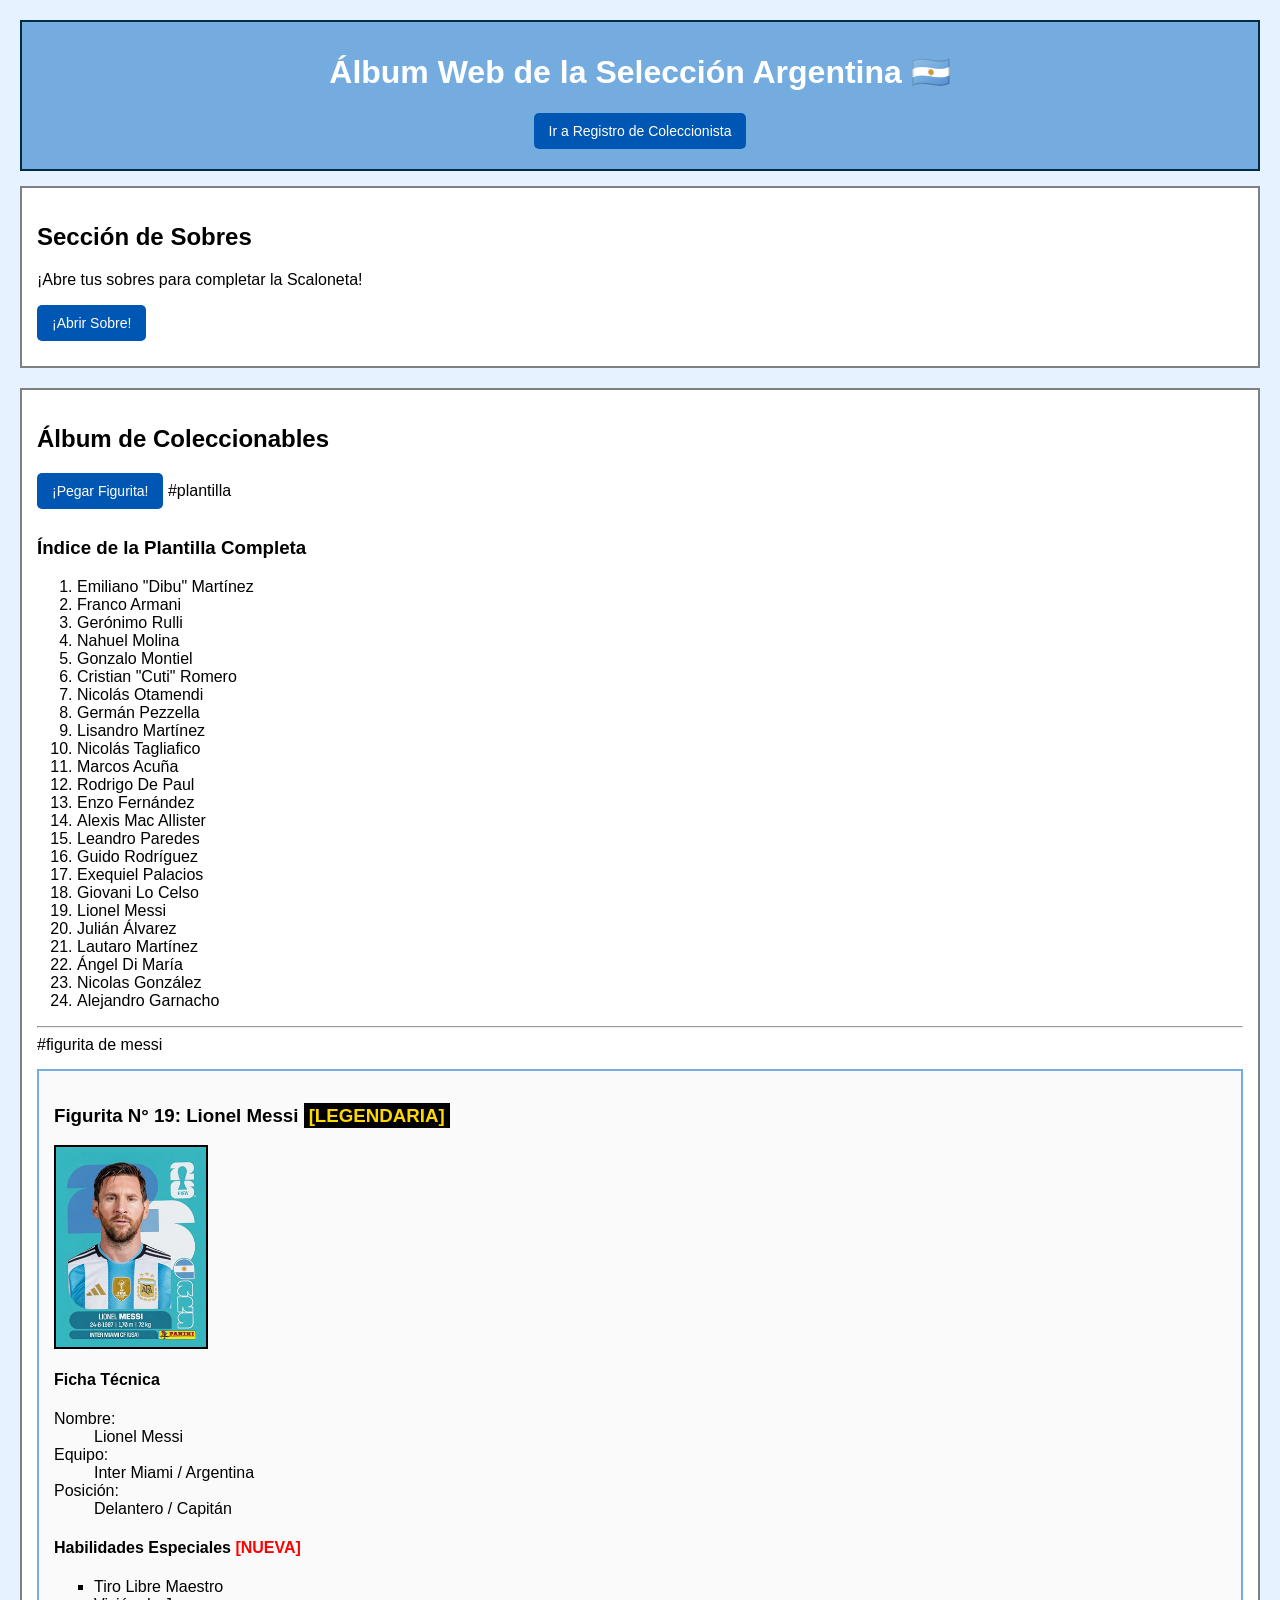
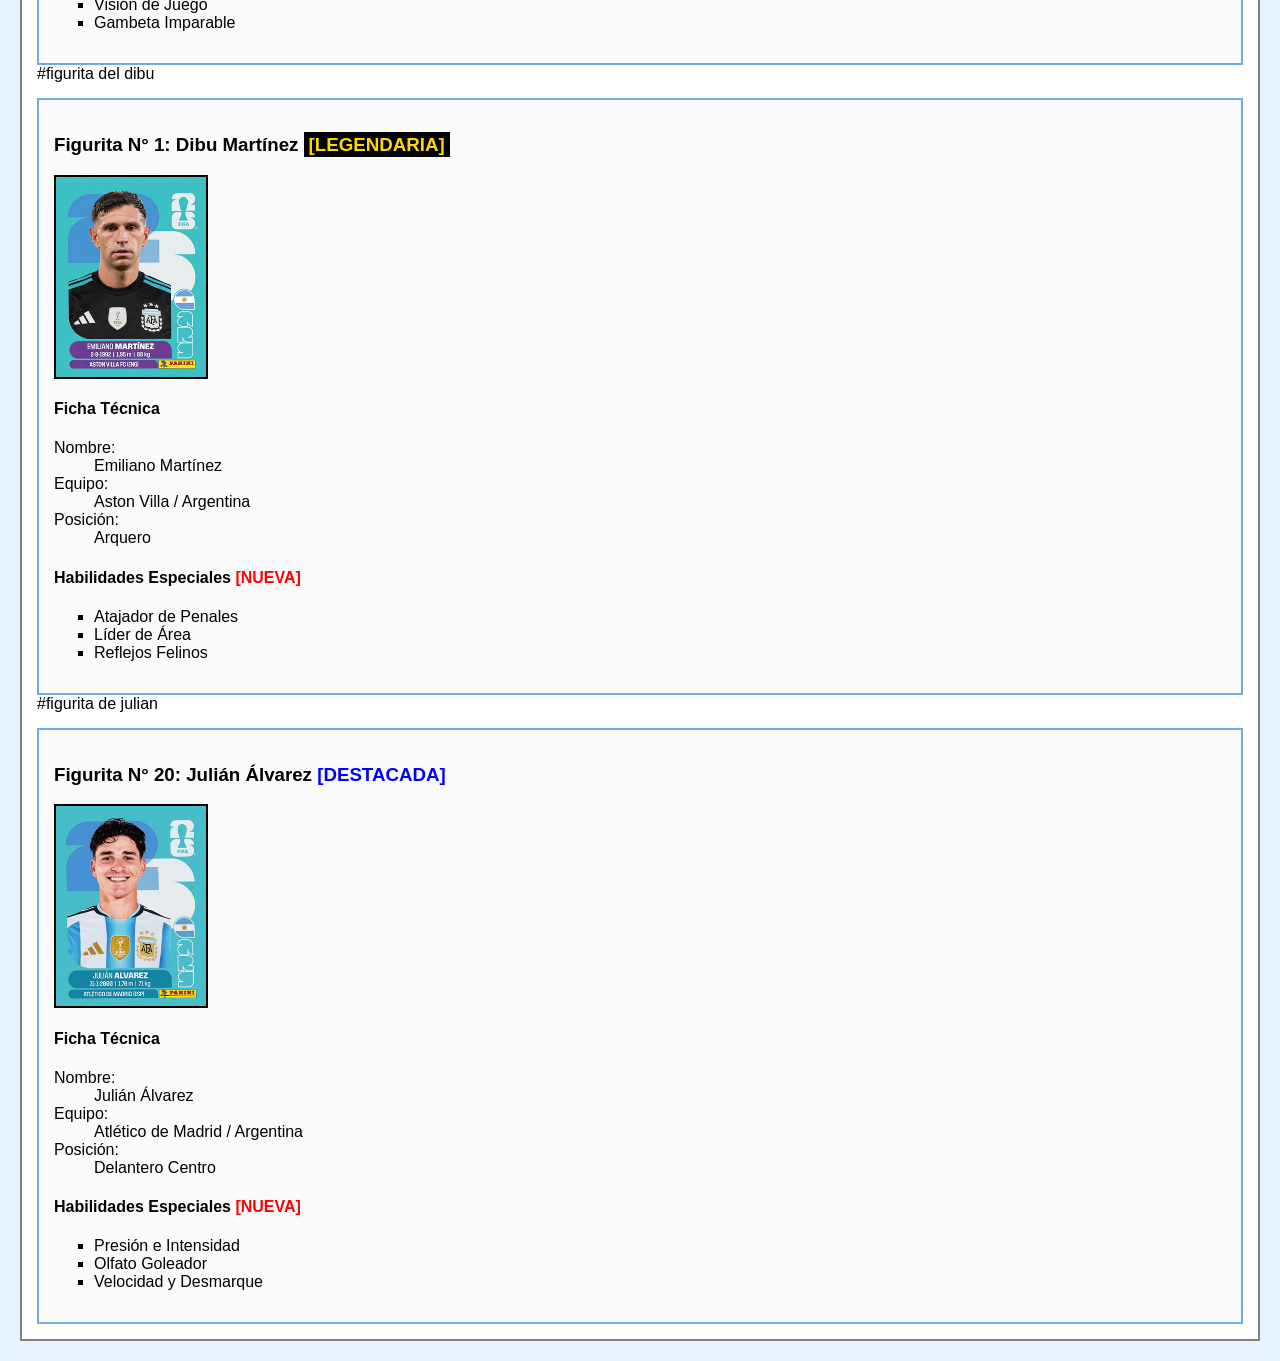
<file: index.html>
<!DOCTYPE html>
<html>
<head>
    <title>Álbum Web - Selección Argentina</title>
    <link rel="stylesheet" href="estilos.css">
</head>
<body>
    
    <div class="header">
        <h1>Álbum Web de la Selección Argentina 🇦🇷</h1>
        <a href="registro.html" class="boton-interactivo">Ir a Registro de Coleccionista</a>
    </div>
    
    <div class="seccion-sobres">
        <h2>Sección de Sobres</h2>
        <p>¡Abre tus sobres para completar la Scaloneta!</p>
        <a href="#mis-figuritas" class="boton-interactivo">¡Abrir Sobre!</a>
    </div>

    <div class="seccion-figuritas" id="mis-figuritas">
        <h2>Álbum de Coleccionables</h2>

        <a href="#" class="boton-interactivo">¡Pegar Figurita!</a>
        
        #plantilla
        <h3>Índice de la Plantilla Completa</h3>
        <ol>
            <li>Emiliano "Dibu" Martínez</li>
            <li>Franco Armani</li>
            <li>Gerónimo Rulli</li>
            <li>Nahuel Molina</li>
            <li>Gonzalo Montiel</li>
            <li>Cristian "Cuti" Romero</li>
            <li>Nicolás Otamendi</li>
            <li>Germán Pezzella</li>
            <li>Lisandro Martínez</li>
            <li>Nicolás Tagliafico</li>
            <li>Marcos Acuña</li>
            <li>Rodrigo De Paul</li>
            <li>Enzo Fernández</li>
            <li>Alexis Mac Allister</li>
            <li>Leandro Paredes</li>
            <li>Guido Rodríguez</li>
            <li>Exequiel Palacios</li>
            <li>Giovani Lo Celso</li>
            <li>Lionel Messi</li>
            <li>Julián Álvarez</li>
            <li>Lautaro Martínez</li>
            <li>Ángel Di María</li>
            <li>Nicolas González</li>
            <li>Alejandro Garnacho</li>
        </ol>

        <hr>

        #figurita de messi
        <div class="figurita">
            <h3>Figurita N° 19: Lionel Messi <span class="legendaria">[LEGENDARIA]</span></h3>
        
            <img src="imagenes/messi.jpg" alt="Figurita de Lionel Messi" class="imagen-figurita">

            <h4>Ficha Técnica</h4>
            <dl>
                <dt>Nombre:</dt>
                <dd>Lionel Messi</dd>
                <dt>Equipo:</dt>
                <dd>Inter Miami / Argentina</dd>
                <dt>Posición:</dt>
                <dd>Delantero / Capitán</dd>
            </dl>

            <h4>Habilidades Especiales <span class="nueva">[NUEVA]</span></h4>
            <ul class="lista-atributos">
                <li>Tiro Libre Maestro</li>
                <li>Visión de Juego</li>
                <li>Gambeta Imparable</li>
            </ul>
        </div>

        #figurita del dibu
        <div class="figurita">
            <h3>Figurita N° 1: Dibu Martínez <span class="legendaria">[LEGENDARIA]</span></h3>
            
            <img src="imagenes/dibu.jpg" alt="Figurita de Dibu Martínez" class="imagen-figurita">

            <h4>Ficha Técnica</h4>
            <dl>
                <dt>Nombre:</dt>
                <dd>Emiliano Martínez</dd>
                <dt>Equipo:</dt>
                <dd>Aston Villa / Argentina</dd>
                <dt>Posición:</dt>
                <dd>Arquero</dd>
            </dl>

            <h4>Habilidades Especiales <span class="nueva">[NUEVA]</span></h4>
            <ul class="lista-atributos">
                <li>Atajador de Penales</li>
                <li>Líder de Área</li>
                <li>Reflejos Felinos</li>
            </ul>
        </div>

        #figurita de julian
        <div class="figurita">
            <h3>Figurita N° 20: Julián Álvarez <span class="normal">[DESTACADA]</span></h3>
            
            <img src="imagenes/julian.jpg" alt="Figurita de Julián Álvarez" class="imagen-figurita">

            <h4>Ficha Técnica</h4>
            <dl>
                <dt>Nombre:</dt>
                <dd>Julián Álvarez</dd>
                <dt>Equipo:</dt>
                <dd>Atlético de Madrid / Argentina</dd>
                <dt>Posición:</dt>
                <dd>Delantero Centro</dd>
            </dl>

            <h4>Habilidades Especiales <span class="nueva">[NUEVA]</span></h4>
            <ul class="lista-atributos">
                <li>Presión e Intensidad</li>
                <li>Olfato Goleador</li>
                <li>Velocidad y Desmarque</li>
            </ul>
        </div>

    </div>

</body>
</html>
</file>
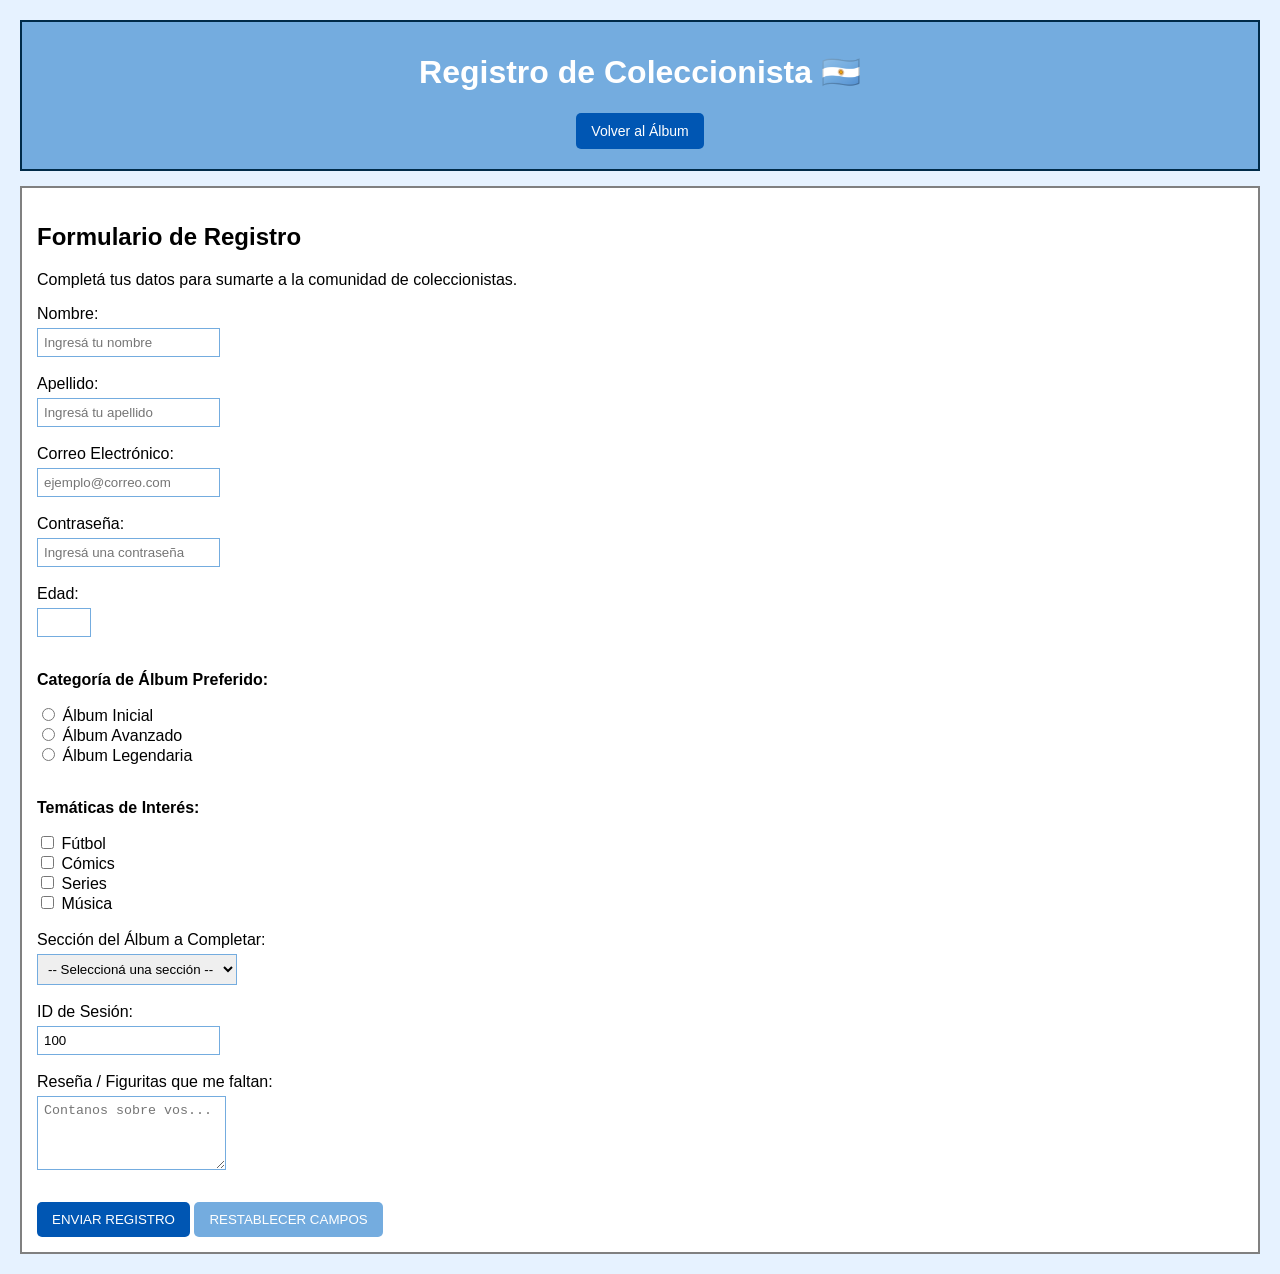
<file: registro.html>
<!DOCTYPE html>
<html>
<head>
    <title>Registro de Coleccionista - Álbum Web Selección Argentina</title>
    <link rel="stylesheet" href="estilos.css">
</head>
<body>

    <div class="header">
        <h1>Registro de Coleccionista 🇦🇷</h1>
        <a href="index.html" class="boton-interactivo">Volver al Álbum</a>
    </div>

    <div class="seccion-registro">
        <h2>Formulario de Registro</h2>
        <p>Completá tus datos para sumarte a la comunidad de coleccionistas.</p>

        <form method="GET" autocomplete="off">

            <label for="nombre">Nombre:</label><br>
            <input type="text" id="nombre" name="nombre" placeholder="Ingresá tu nombre" required><br><br>

            <label for="apellido">Apellido:</label><br>
            <input type="text" id="apellido" name="apellido" placeholder="Ingresá tu apellido" required><br><br>

            <label for="email">Correo Electrónico:</label><br>
            <input type="email" id="email" name="email" placeholder="ejemplo@correo.com" required><br><br>

            <label for="password">Contraseña:</label><br>
            <input type="password" id="password" name="password" placeholder="Ingresá una contraseña" required><br><br>

            <label for="edad">Edad:</label><br>
            <input type="number" id="edad" name="edad" min="6" max="99" required><br><br>

            <p><strong>Categoría de Álbum Preferido:</strong></p>
            <input type="radio" id="categoria-inicial" name="categoria" value="Album Inicial">
            <label for="categoria-inicial">Álbum Inicial</label><br>
            <input type="radio" id="categoria-avanzado" name="categoria" value="Album Avanzado">
            <label for="categoria-avanzado">Álbum Avanzado</label><br>
            <input type="radio" id="categoria-legendaria" name="categoria" value="Album Legendaria">
            <label for="categoria-legendaria">Álbum Legendaria</label><br><br>

            <p><strong>Temáticas de Interés:</strong></p>
            <input type="checkbox" id="tema-futbol" name="temas" value="Futbol">
            <label for="tema-futbol">Fútbol</label><br>
            <input type="checkbox" id="tema-comics" name="temas" value="Comics">
            <label for="tema-comics">Cómics</label><br>
            <input type="checkbox" id="tema-series" name="temas" value="Series">
            <label for="tema-series">Series</label><br>
            <input type="checkbox" id="tema-musica" name="temas" value="Musica">
            <label for="tema-musica">Música</label><br><br>

            <label for="seccion-album">Sección del Álbum a Completar:</label><br>
            <select id="seccion-album" name="seccion_album" required>
                <option value="">-- Seleccioná una sección --</option>
                <option value="Arqueros">Arqueros</option>
                <option value="Defensores">Defensores</option>
                <option value="Mediocampistas">Mediocampistas</option>
                <option value="Delanteros">Delanteros</option>
                <option value="Legendarias">Figuritas Legendarias</option>
            </select><br><br>

            <label for="id-sesion">ID de Sesión:</label><br>
            <input type="text" id="id-sesion" name="id_sesion" value="100" readonly><br><br>

            <input type="hidden" name="sistema" value="SistemaAlbumWeb-v2">

            <label for="resena">Reseña / Figuritas que me faltan:</label><br>
            <textarea id="resena" name="resena" rows="4" placeholder="Contanos sobre vos..."></textarea><br><br>

            <input type="submit" value="ENVIAR REGISTRO">
            <input type="reset" value="RESTABLECER CAMPOS">

        </form>
    </div>

</body>
</html>
</file>
<file: estilos.css>
body {
    font-family: Arial, sans-serif;
    background-color: #e6f2ff; 
    margin: 20px;
}


.header {
    background-color: #74acdf; 
    color: white;
    padding: 10px;
    border: 2px solid #002b49;
    text-align: center;
    margin-bottom: 15px;
}


.seccion-sobres {
    background-color: white;
    border: 2px solid gray;
    padding: 15px;
    margin-bottom: 20px;
}

.seccion-figuritas {
    background-color: white;
    border: 2px solid gray;
    padding: 15px;
}


.boton-interactivo {
    display: inline-block;
    background-color: #0056b3;
    color: white;
    padding: 10px 15px;
    text-decoration: none;
    font-size: 14px;
    border-radius: 5px;
    margin-bottom: 10px;
}


.boton-interactivo:hover {
    background-color: #28a745; 
    font-size: 18px;            
}


.figurita {
    border: 2px solid #74acdf;
    background-color: #fafafa;
    padding: 15px;
    margin-top: 15px;
}


.imagen-figurita {
    width: 150px;
    height: 200px;
    object-fit: cover;
    border: 2px solid black;
    display: block;
    margin-bottom: 10px;
}


.lista-atributos {
    list-style-type: square;
}


.nueva {
    color: red;
}

.legendaria {
    color: gold;
    background-color: black;
    padding: 2px 5px;
}

.normal {
    color: blue;
}


/*Estilos para el formulario de registro*/

.seccion-registro {
    background-color: white;
    border: 2px solid gray;
    padding: 15px;
    margin-bottom: 20px;
}

input[type="text"],
input[type="email"],
input[type="password"],
input[type="number"],
select,
textarea {
    padding: 6px;
    margin-top: 5px;
    border: 1px solid #74acdf;
}

input[type="submit"],
input[type="reset"] {
    padding: 10px 15px;
    margin-top: 10px;
    border: none;
    border-radius: 5px;
    text-transform: uppercase;
    cursor: pointer;
}

input[type="submit"] {
    background-color: #0056b3;
    color: white;
}

input[type="reset"] {
    background-color: #74acdf;
    color: white;
}
</file>
